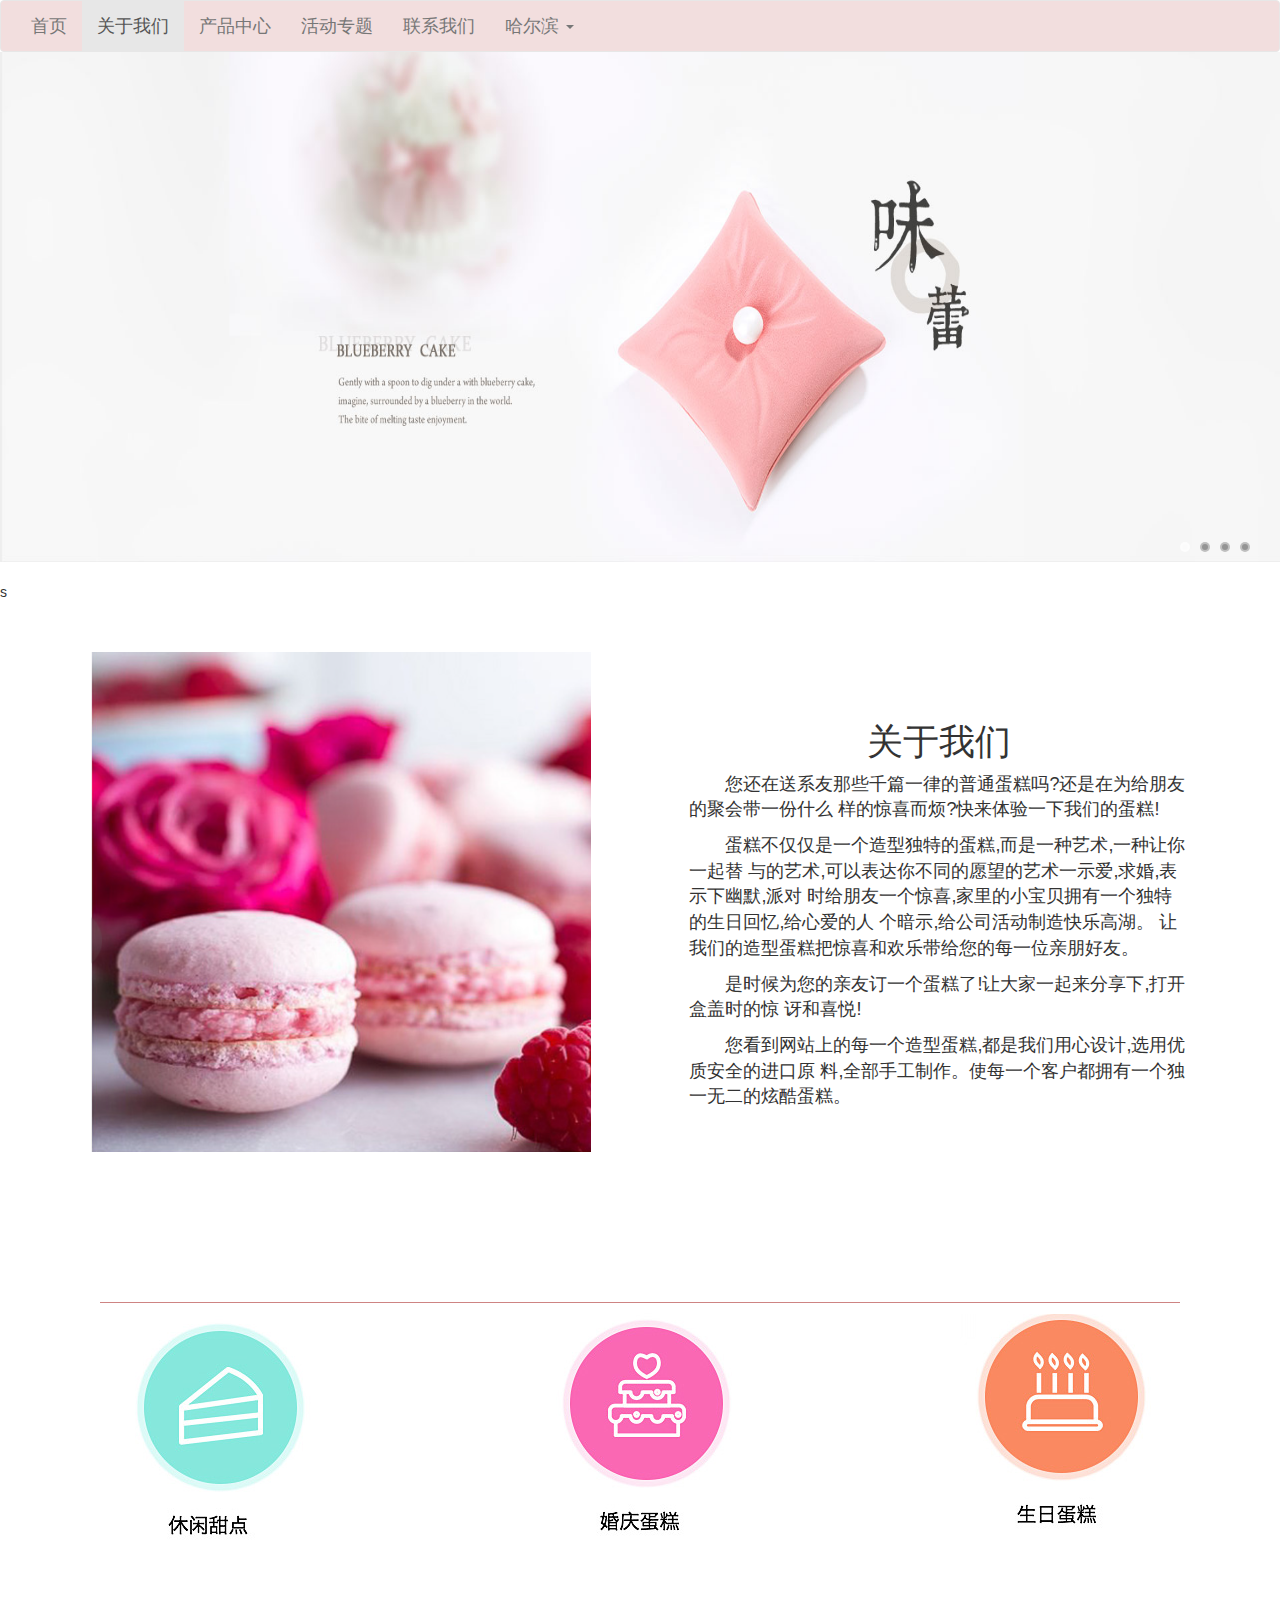
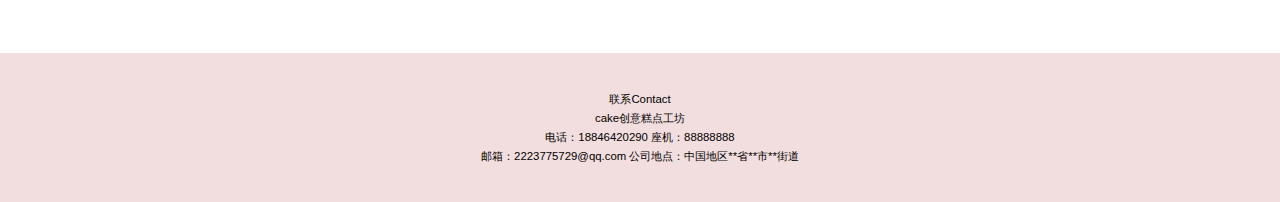
<file: src/main/resources/static/about.html>
<!DOCTYPE html>
<html>
<head>
   <meta charset="UTF-8">
  <meta name="viewport" content="width=device-width,initial-scale=1">
  <title>好吃的蛋糕店</title>
  <link rel="stylesheet" href="css/cake.css" type="text/css"/>
  <link rel="stylesheet" type="text/css" href="bootstrap-3.3.7-dist/css/bootstrap.css" />
  <link rel="stylesheet"  type="text/css" href="bootstrap-3.3.7-dist/css/bootstrap.min.css">
  <script src="lib/jquery-2.1.1/jquery.min.js" type="text/javascript " charset="utf-8 "></script>
  <script src="js/jquery-1.11.0.js" type="text/javascript " charset="utf-8 "></script>
</head>
<body id="page1" >


<nav class="navbar navbar-default" role="navigation" style="background-color:#F2DEDE;">
	<div class="container-fluid">
	<div style="margin-bottom: 0;">
		<ul class="nav navbar-nav" style="font-size:large;">
			<li ><a href="index.html">首页</a></li>
			<li class="active"><a href="about.html">关于我们</a></li>
			<li ><a href="product.html">产品中心</a></li>
			<li><a href="activity.html">活动专题</a></li>
        <li><a href="contact.html">联系我们</a></li>

			<li class="dropdown">
				<a href="#" class="dropdown-toggle" data-toggle="dropdown">
					哈尔滨
					<b class="caret"></b>
				</a>
				<ul class="dropdown-menu">
					<li><a href="#">上海</a></li>
					<li><a href="#">北京</a></li>
					<li><a href="#">深圳</a></li>
				</ul>
			</li>
		</ul>
		 <ul class="nav navbar-nav navbar-right">

    </ul>
	</div>
	</div>
</nav>


















<div class="wrap">
			<ul class="list">
				<li class="item active"><img src="image/4.jpg" alt=""><li>
				<li class="item"><img src="image/5.jpg" alt=""></li>
				<li class="item"> <img src="image/6.jpg" alt=""></li>
				<li class="item"><img src="image/7.jpg" alt=""></li>
				
			</ul>
			<ul class="pointList">
				<li class="point active" data-index="0"></li>
				<li class="point" data-index="1"></li>
				<li class="point" data-index="2"></li>
				<li class="point" data-index="3"></li>	
			</ul>
		</div>s





<div id="context" >
	
<div class="div2" align="center" id="about">
  <div style="margin-right: 20px;"><img  src="image/10.png" /></div>
  <div style="margin-left: 75px;margin-top: 100px;" >
    <h1>关于我们</h1>
    <p style="font-size: large;text-align: left;text-indent:2em;">您还在送系友那些千篇一律的普通蛋糕吗?还是在为给朋友的聚会带一份什么
      样的惊喜而烦?快来体验一下我们的蛋糕!</p>
    <p style="font-size: large;text-align: left;text-indent:2em;">蛋糕不仅仅是一个造型独特的蛋糕,而是一种艺术,一种让你一起替
      与的艺术,可以表达你不同的愿望的艺术一示爱,求婚,表示下幽默,派对 时给朋友一个惊喜,家里的小宝贝拥有一个独特的生日回忆,给心爱的人  个暗示,给公司活动制造快乐高湖。
      让我们的造型蛋糕把惊喜和欢乐带给您的每一位亲朋好友。</p>
    <p style="font-size: large;text-align: left;text-indent:2em;">是时候为您的亲友订一个蛋糕了!让大家一起来分享下,打开盒盖时的惊
      讶和喜悦!</p>
    <p style="font-size: large;text-align: left;text-indent:2em;">您看到网站上的每一个造型蛋糕,都是我们用心设计,选用优质安全的进口原
      料,全部手工制作。使每一个客户都拥有一个独一无二的炫酷蛋糕。</p>
  </div>
</div>

</div>





<div align="center" id="icon">
   <a href="http://food-100.view.sitestar.cn/"><img  src="image/11.png"/></a>
   <img src="image/12.png"/>
   <img src="image/13.png"/>
</div>


<div id="footer">
  <div class="footer">
    联系Contact <br />
    cake创意糕点工坊<br />
    电话：18846420290 座机：88888888<br />
    邮箱：2223775729@qq.com  公司地点：中国地区**省**市**街道
  </div>
</div>
<script src="bootstrap-3.3.7-dist/js/bootstrap.js " type="text/javascript " ></script>
<script src="js/showlogin.js" type="text/javascript" charset="utf-8"></script>

</body>
</html>
</file>
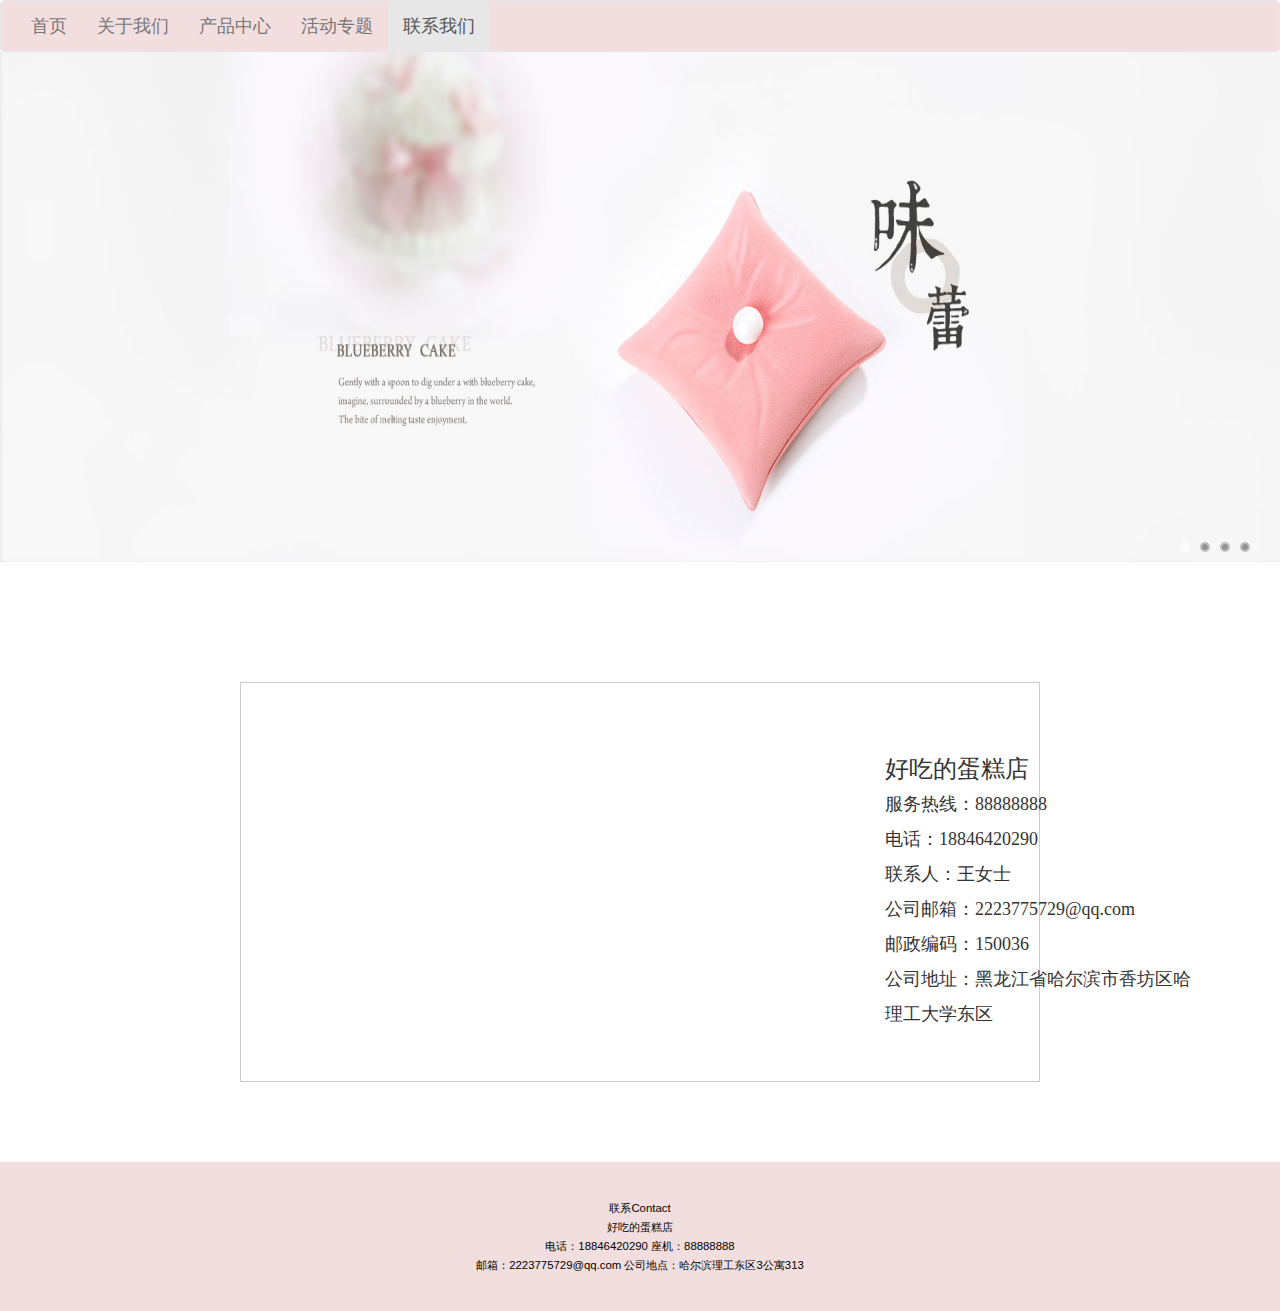
<file: src/main/resources/static/contact.html>
<!DOCTYPE html PUBLIC "-//W3C//DTD XHTML 1.0 Transitional//EN" "http://www.w3.org/TR/xhtml1/DTD/xhtml1-transitional.dtd">
<html xmlns="http://www.w3.org/1999/xhtml">
<head>
<meta charset="utf-8" />
<meta http-equiv="Content-Type" content="text/html; charset=gb2312" />
  	<script src="bootstrap-3.3.7-dist/js/bootstrap.min.js"></script>
  <meta name="viewport" content="width=device-width,initial-scale=1">
  <title>好吃的蛋糕店</title>
  <link rel="stylesheet" href="css/cake.css" type="text/css"/>
  <link rel="stylesheet" type="text/css" href="bootstrap-3.3.7-dist/css/bootstrap.css" />
  <link rel="stylesheet"  type="text/css" href="bootstrap-3.3.7-dist/css/bootstrap.min.css">
  <script src="lib/jquery-2.1.1/jquery.min.js" type="text/javascript " charset="utf-8 "></script>
	<script src="js/jquery-1.11.0.js" type="text/javascript " charset="utf-8 "></script>
<title></title>
<!--引用百度地图API-->
<style type="text/css">
    html,body{margin:0;padding:0;}
    .iw_poi_title {color:#CC5522;font-size:14px;font-weight:bold;overflow:hidden;padding-right:13px;white-space:nowrap}
    .iw_poi_content {font:12px arial,sans-serif;overflow:visible;padding-top:4px;white-space:-moz-pre-wrap;word-wrap:break-word}
</style>

<script type="text/javascript" src="http://api.map.baidu.com/api?key=&v=1.1&services=true"></script>
</head>
<body>
  <nav class="navbar navbar-default" role="navigation" style="background-color:#F2DEDE;">
	<div class="container-fluid">
	<div style="margin-bottom: 0;">
		<ul class="nav navbar-nav" style="font-size:large;">
			<li ><a href="index.html">首页</a></li>
			<li><a href="about.html">关于我们</a></li>
			<li ><a href="product.html">产品中心</a></li>
			<li><a href="activity.html">活动专题</a></li>
        <li class="active"><a href="contact.html">联系我们</a></li>
		</ul>
		<ul class="nav navbar-nav navbar-right">

    </ul>
	</div>
	</div>
</nav> 	
  <div class="wrap">
			<ul class="list">
				<li class="item active"><img src="image/4.jpg" alt=""><li>
				<li class="item"><img src="image/5.jpg" alt=""></li>
				<li class="item"> <img src="image/6.jpg" alt=""></li>
				<li class="item"><img src="image/7.jpg" alt=""></li>
				
			</ul>
			<ul class="pointList">
				<li class="point active" data-index="0"></li>
				<li class="point" data-index="1"></li>
				<li class="point" data-index="2"></li>
				<li class="point" data-index="3"></li>
			</ul>
					</div>
	  	<div id="cotext">
  		<h1></h1>
  		<ul>
  			<ol>好吃的蛋糕店</ol>
  			<ol>服务热线：88888888</ol>
  			<ol>电话：18846420290</ol>
  			<ol>联系人：王女士</ol>
  			<ol>公司邮箱：2223775729@qq.com</ol>
  			<ol>邮政编码：150036</ol>
  			<ol>公司地址：黑龙江省哈尔滨市香坊区哈理工大学东区</ol>
  		</ul>
  	</div>
  	  <div style="width:800px;height:400px;border:#ccc solid 1px;margin: 0 auto;margin-top: 100px;margin-bottom: 80px;" id="dituContent">
  </div>
  <div id="footer">
  <div class="footer">
    联系Contact <br />
    好吃的蛋糕店<br />
    电话：18846420290 座机：88888888<br />
    邮箱：2223775729@qq.com  公司地点：哈尔滨理工东区3公寓313
  </div>
</div>
</body>
 <script src="js/contact.js" type="text/javascript "></script>
 <script src="js/showlogin.js" type="text/javascript" charset="utf-8"></script>
 <script src="bootstrap-3.3.7-dist/js/bootstrap.js " type="text/javascript " ></script>

</html>
</file>
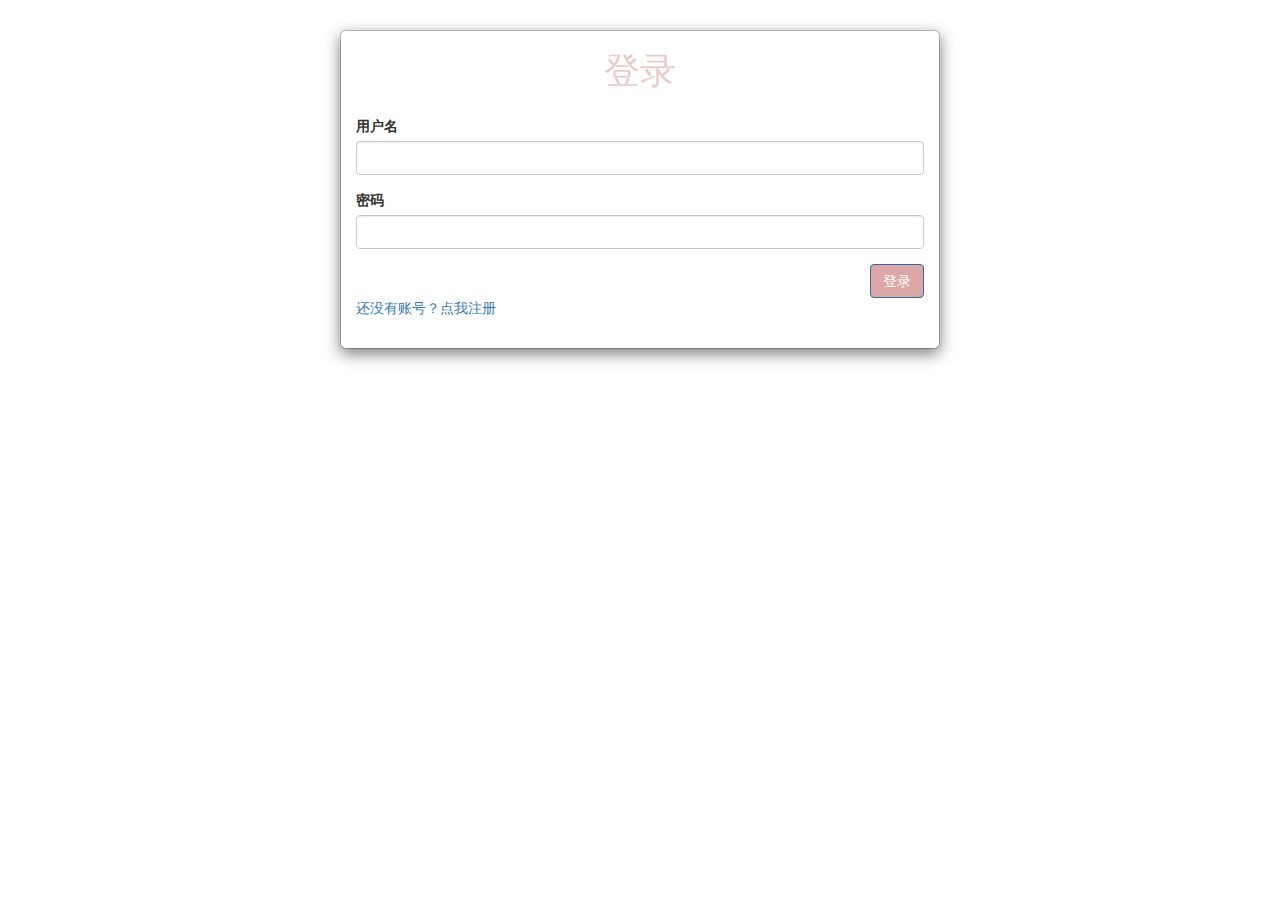
<file: src/main/resources/static/login.html>
<html>
<head>
	<TITLE></TITLE>
	<META content="text/html; charset=utf-8" http-equiv=Content-Type>
    <link rel="stylesheet" href="css/cake.css" type="text/css"/>
    <link rel="stylesheet" type="text/css" href="bootstrap-3.3.7-dist/css/bootstrap.css" />
    <link rel="stylesheet"  type="text/css" href="bootstrap-3.3.7-dist/css/bootstrap.min.css">
    <script src="lib/jquery-2.1.1/jquery.min.js" type="text/javascript " charset="utf-8 "></script>
	<script src="js/jquery-3.1.1.min.js" type="text/javascript"></script>
	<script src="js/tojson.js"></script>
	<script type="text/javascript">
        var LOGIN_URL="http://localhost:8082/user/login";
		$(function(){
			$("#btn").click(function(){
                var json=JSON.stringify($("#form1").serializeObject());
				$.ajax({
                    url:LOGIN_URL,
                    dataType:"json",
                    data:json,
                    type:"post",
                    contentType:"application/json",
                    statusCode:{
						200:function(data){
                            alert("登录成功");
                            window.location="product.html?username="+data.username;
                        },
                        409:function(){
                            alert("登录失败");
                        },
                    }
                });
            });
        });
    </script>
</head>
<body>
<div id="login">
    <div class="modal-dialog">
        <div class="modal-content">
            <div class="modal-title">
                <h1 class="text-center">登录</h1>
            </div>
            <div class="modal-body">
                <form class="form-group" id="form1">
                    <div class="form-group">
                        <label >用户名</label>
                        <input class="form-control" type="text" name="username" >
                    </div>
                    <div class="form-group">
                        <label >密码</label>
                        <input class="form-control" type="password" name="password" >
                    </div>
                    <div class="text-right">
                        <button class="btn btn-primary" type="submit" id="btn" style="background-color: #dca7a7">登录</button>
                    </div>
                    <a href="register.html" >还没有账号？点我注册</a>
                </form>
            </div>
        </div>
    </div>
</div>


</body>
</html>
</file>
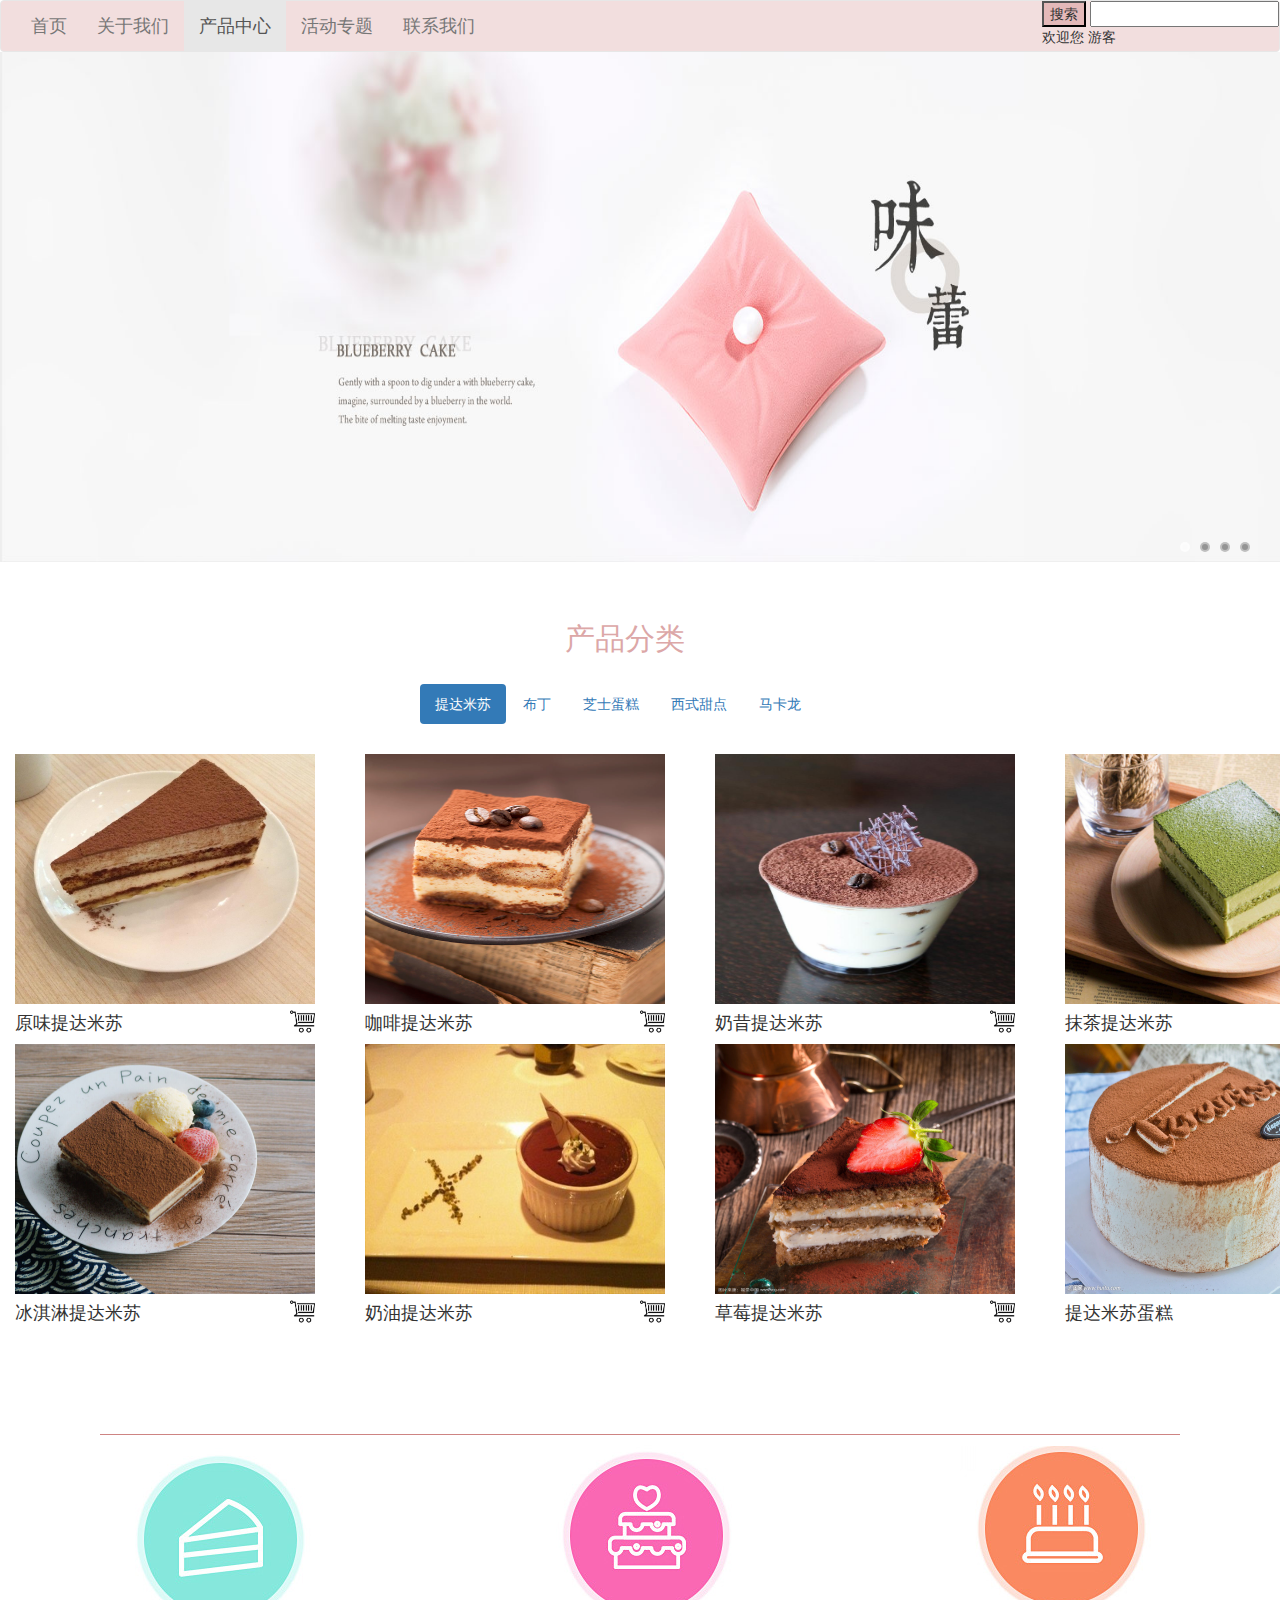
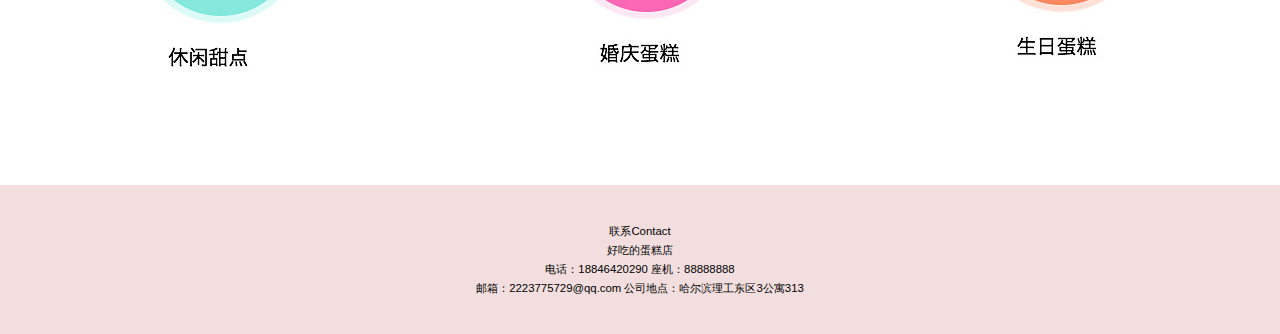
<file: src/main/resources/static/product.html>
<!DOCTYPE html>
<head>
	<meta charset="utf-8">
	<meta name="viewport" content="width=device-width,initial-scale=1">
	<title>好吃的蛋糕</title>
    <link rel="stylesheet" href="css/cake.css" type="text/css"/>
    <link rel="stylesheet" type="text/css" href="bootstrap-3.3.7-dist/css/bootstrap.css" />
    <link rel="stylesheet"  type="text/css" href="bootstrap-3.3.7-dist/css/bootstrap.min.css">
    <script src="lib/jquery-2.1.1/jquery.min.js" type="text/javascript " charset="utf-8 "></script>
	<script src="js/jquery-1.11.0.js" type="text/javascript " charset="utf-8 "></script>
</head>
<body>

<nav class="navbar navbar-default" role="navigation" style="background-color:#F2DEDE">
	<div class="container-fluid">
	<div style="">
		<ul class="nav navbar-nav" style="font-size:large;">
			<li><a href="index.html">首页</a></li>
			<li><a href="about.html">关于我们</a></li>
			<li class="active"><a href="product.html">产品中心</a></li>
			<li><a href="activity.html">活动专题</a></li>
            <li><a href="contact.html">联系我们</a></li>
		</ul>
	<ul class="nav navbar-nav navbar-right">
      <form action="" method="get">
        <div id="search-box">
          <input name="" type="submit" value="搜索" class="button" />
          <input name="" type="text" class="input-box" />
        </div>
          欢迎您 <span id="msg"></span>
          <script type="text/javascript">
              var s=location.href;
              var index=s.lastIndexOf("?");
              var username="";
              if(index==-1){
                  username="游客";
              }else{
                  var str=s.substring(index+1,s.length);
                  username=str.split("=")[1]
              }
              $("#msg").html(username);
          </script>
      </form>
    </ul>
   
	</div>
	</div>
</nav>

<div class="wrap" style="">
			<ul class="list">
				<li class="item active"><img src="image/4.jpg" alt=""><li>
				<li class="item"><img src="image/5.jpg" alt=""></li>
				<li class="item"> <img src="image/6.jpg" alt=""></li>
				<li class="item"><img src="image/7.jpg" alt=""></li>
				
			</ul>
			<ul class="pointList">
				<li class="point active" data-index="0"></li>
				<li class="point" data-index="1"></li>
				<li class="point" data-index="2"></li>
				<li class="point" data-index="3"></li>
				
			</ul>
		
</div>



<div class='container-fluid'>
  <h2 class='page-header' style="width:150px; margin-left: auto; margin-right: auto;border-bottom: 0;color: #DCA7A7;">产品分类</h2>

  <div class='tabbable tabs-left' >
  
    <!--
      选项卡：通过BS的类来控制选项卡的样式
    -->
    <ul class='nav nav-pills' role="tablist" style="width:440px; margin-left: auto; margin-right: auto;">
      <li class='active'><a href='#product1' data-toggle='pill'>提达米苏</a></li>
      <li><a href='#product2' data-toggle='pill'>布丁</a></li>
      <li><a href='#product3' data-toggle='pill'>芝士蛋糕</a></li>
      <li><a href='#product4' data-toggle='pill'>西式甜点</a></li>
      <li><a href='#product5' data-toggle='pill'>马卡龙</a></li>
    </ul>
    
  
    <div class='tab-content'>
     <div class='tab-pane fade in active' id='product1'>
     	<div id="prform" >
     	<form>
     		<table style="margin-left: auto;margin-right:10px;margin-top:30px;" width="1400px" >
     		<tr>
     			<td><img id="img"  src="image/Ti/80ef1e0c89b8eaca50b86ad9a752ac34.jpg"/></br>
     			<h4>原味提达米苏</h4>	
     	        <a href="" /><img id="g" src="image/0d9fdeea30eb2f7ce40585ddc2416dba.jpg" /> </a>
     			</td>
     			<td><img  id="img" src="image/Ti/867cff9c95b3d9ece74b7d3d606fc1e4.jpg"/> </br>
     			<h4>咖啡提达米苏</h4>	
     	        <a href="" /><img id="g" src="image/0d9fdeea30eb2f7ce40585ddc2416dba.jpg" /> </a>
     			</td>
     			<td><img  id="img" src="image/Ti/e5bd87b18d25fa2658a312930bcecda7.jpg" /></br>
     			<h4>奶昔提达米苏</h4>	
     	        <a href="" /><img id="g" src="image/0d9fdeea30eb2f7ce40585ddc2416dba.jpg" /> </a>
     			</td>
     			<td><img  id="img" src="image/Ti/cdbe3e1b09bd861bc6300ea068f7e031.jpg" /></br>
     			<h4>抹茶提达米苏</h4>	
     	        <a href="" /><img id="g" src="image/0d9fdeea30eb2f7ce40585ddc2416dba.jpg" /> </a>
     			</td>
     		</tr>
     
     		<tr>
     			<td><img id="img" src="image/Ti/5dc972a3e40ea44a0b030f349980317c.jpg" /></br>
     			<h4>冰淇淋提达米苏</h4>	
     	        <a href="" /><img id="g" src="image/0d9fdeea30eb2f7ce40585ddc2416dba.jpg" /> </a>
     			</td>
     			<td><img id="img" src="image/Ti/5801332091f4c6be7b81840b8933556a.jpg" /></br>
     			<h4>奶油提达米苏</h4>	
     	        <a href="" /><img id="g" src="image/0d9fdeea30eb2f7ce40585ddc2416dba.jpg" /> </a>
     			</td>
     			<td><img id="img" src="image/Ti/763c9463e1aba78916088257993ac01f.jpg" /></br>
     			<h4>草莓提达米苏</h4>	
     	        <a href="" /><img id="g" src="image/0d9fdeea30eb2f7ce40585ddc2416dba.jpg" /> </a>
     			</td>
     			<td><img id="img" src="image/Ti/fe2b789ac9375b8354d2a1a94c82f695.jpg" /></br>
     			<h4>提达米苏蛋糕</h4>	
     	        <a href="" /><img id="g" src="image/0d9fdeea30eb2f7ce40585ddc2416dba.jpg" /> </a>
     			</td>
     		</tr>
     		</table>
     	</form>
     	</div>
     </div>
      <div class='tab-pane fade' id='product2'>     	<div id="prform" >
     	<form>
     		<table style="margin-left: auto;margin-right:10px;margin-top:30px;" width="1400px" >
     		<tr>
     			<td><img id="img"  src="image/pudding/ee1f088eeccfce821348ec974e6e4422.jpg"/></br>
     			<h4>蓝莓布丁</h4>	
     	        <a href="" /><img id="g" src="image/0d9fdeea30eb2f7ce40585ddc2416dba.jpg" /> </a>
     			</td>
     			<td><img  id="img" src="image/pudding/1f5af44f0191101f334712999ec40a08.jpg"/> </br>
     			<h4>牛奶彩虹布丁</h4>	
     	        <a href="" /><img id="g" src="image/0d9fdeea30eb2f7ce40585ddc2416dba.jpg" /> </a>
     			</td>
     			<td><img  id="img" src="image/pudding/13f0372526af4cf934827a8d7e4cac1a.jpg" /></br>
     			<h4>樱花布丁</h4>	
     	        <a href="" /><img id="g" src="image/0d9fdeea30eb2f7ce40585ddc2416dba.jpg" /> </a>
     			</td>
     			<td><img  id="img" src="image/pudding/6e8976f4802c1e5cd93fbed21f3b0cf8.jpg" /></br>
     			<h4>水果布丁</h4>	
     	        <a href="" /><img id="g" src="image/0d9fdeea30eb2f7ce40585ddc2416dba.jpg" /> </a>
     			</td>
     		</tr>
     
     		<tr>
     			<td><img id="img" src="image/pudding/5370b7b5bcc7aaf92ee885ae02c5d424.jpg" /></br>
     			<h4>草莓布丁</h4>	
     	        <a href="" /><img id="g" src="image/0d9fdeea30eb2f7ce40585ddc2416dba.jpg" /> </a>
     			</td>
     			<td><img id="img" src="image/pudding/7fb57b0bf4b81afd5f3f62b3b672f6cf.jpg" /></br>
     			<h4>红豆布丁</h4>	
     	        <a href="" /><img id="g" src="image/0d9fdeea30eb2f7ce40585ddc2416dba.jpg" /> </a>
     			</td>
     			<td><img id="img" src="image/pudding/a77f235eac46d1a5bb4c7f76115c44d6.jpg" /></br>
     			<h4>蔬菜布丁</h4>	
     	        <a href="" /><img id="g" src="image/0d9fdeea30eb2f7ce40585ddc2416dba.jpg" /> </a>
     			</td>
     			<td><img id="img" src="image/pudding/ef955ae658a54c49e9df7a2e5c5f3816.jpg" /></br>
     			<h4>原味布丁</h4>	
     	        <a href="" /><img id="g" src="image/0d9fdeea30eb2f7ce40585ddc2416dba.jpg" /> </a>
     			</td>
     		</tr>
     		</table>
     	</form>
     	</div></div>
      <div class='tab-pane fade' id='product3'>     	<div id="prform" >
     	<form>
     		<table style="margin-left: auto;margin-right:10px;margin-top:30px;" width="1400px" >
     		<tr>
     			<td><img id="img"  src="image/cheese/8db3f696cf99f2c2c66d542be6f1291b.jpg"/></br>
     			<h4>蓝莓芝士蛋糕</h4>	
     	        <a href="" /><img id="g" src="image/0d9fdeea30eb2f7ce40585ddc2416dba.jpg" /> </a>
     			</td>
     			<td><img  id="img" src="image/cheese/67c2fddf46ecf334300b4b13831d3139.jpg"/> </br>
     			<h4>草莓芝士</h4>	
     	        <a href="" /><img id="g" src="image/0d9fdeea30eb2f7ce40585ddc2416dba.jpg" /> </a>
     			</td>
     			<td><img  id="img" src="image/cheese/e64596a64f26c6bb84a258ef20a5371f.jpg" /></br>
     			<h4>原味芝士</h4>	
     	        <a href="" /><img id="g" src="image/0d9fdeea30eb2f7ce40585ddc2416dba.jpg" /> </a>
     			</td>
     			<td><img  id="img" src="image/cheese/fec915ead66ba82997a4521c219eb71e.jpg" /></br>
     			<h4>水果芝士</h4>	
     	        <a href="" /><img id="g" src="image/0d9fdeea30eb2f7ce40585ddc2416dba.jpg" /> </a>
     			</td>
     		</tr>
     
     		<tr>
     			<td><img id="img" src="image/cheese/5ca3255f78ebb6a5ef0efe470c8eeba9.jpg" /></br>
     			<h4>奶油芝士</h4>	
     	        <a href="" /><img id="g" src="image/0d9fdeea30eb2f7ce40585ddc2416dba.jpg" /> </a>
     			</td>
     			<td><img id="img" src="image/cheese/d985d5770576be98ebd7504e035dece6.jpg" /></br>
     			<h4>黄油芝士</h4>	
     	        <a href="" /><img id="g" src="image/0d9fdeea30eb2f7ce40585ddc2416dba.jpg" /> </a>
     			</td>
     			<td><img id="img" src="image/cheese/c307987ecfb7d5fe1471686d06eeee89.jpg" /></br>
     			<h4>樱桃芝士</h4>	
     	        <a href="" /><img id="g" src="image/0d9fdeea30eb2f7ce40585ddc2416dba.jpg" /> </a>
     			</td>
     			<td><img id="img" src="image/cheese/8a33cf17f7671d65c4952f867f7744c2.jpg" /></br>
     			<h4>芝士蛋糕</h4>	
     	        <a href="" /><img id="g" src="image/0d9fdeea30eb2f7ce40585ddc2416dba.jpg" /> </a>
     			</td>
     		</tr>
     		</table>
     	</form>
     	</div></div>
      <div class='tab-pane fade' id='product4'>     	<div id="prform" >
     	<form>
     		<table style="margin-left: auto;margin-right:10px;margin-top:30px;" width="1400px" >
     		<tr>
     			<td><img id="img"  src="image/mousse/095d287fcbbe0c8e57a8b83582f5cf75.jpg"/></br>
     			<h4>巧克力甜点</h4>	
     	        <a href="" /><img id="g" src="image/0d9fdeea30eb2f7ce40585ddc2416dba.jpg" /> </a>
     			</td>
     			<td><img  id="img" src="image/mousse/0bee60841471ac31fb32899a565dbece.jpg"/> </br>
     			<h4>香甜慕斯</h4>	
     	        <a href="" /><img id="g" src="image/0d9fdeea30eb2f7ce40585ddc2416dba.jpg" /> </a>
     			</td>
     			<td><img  id="img" src="image/mousse/0c0504d933cbc7eada5071ddab5bacfa.jpg" /></br>
     			<h4>咖啡甜点</h4>	
     	        <a href="" /><img id="g" src="image/0d9fdeea30eb2f7ce40585ddc2416dba.jpg" /> </a>
     			</td>
     			<td><img  id="img" src="image/mousse/176404f11cd9902668ddd019fa68e47c.jpg" /></br>
     			<h4>草莓奶油</h4>	
     	        <a href="" /><img id="g" src="image/0d9fdeea30eb2f7ce40585ddc2416dba.jpg" /> </a>
     			</td>
     		</tr>
     
     		<tr>
     			<td><img id="img" src="image/mousse/440c77e1bfb6a82c76d38e81749d57f9.png" /></br>
     			<h4>香芋白巧克力</h4>	
     	        <a href="" /><img id="g" src="image/0d9fdeea30eb2f7ce40585ddc2416dba.jpg" /> </a>
     			</td>
     			<td><img id="img" src="image/mousse/9fa7ae22c2fef52f6cad53d5056c2aa5.jpg" /></br>
     			<h4>早餐甜饼</h4>	
     	        <a href="" /><img id="g" src="image/0d9fdeea30eb2f7ce40585ddc2416dba.jpg" /> </a>
     			</td>
     			<td><img id="img" src="image/mousse/ceaa522eb755814775454f26a2e658ed.jpg" /></br>
     			<h4>白巧克力慕斯</h4>	
     	        <a href="" /><img id="g" src="image/0d9fdeea30eb2f7ce40585ddc2416dba.jpg" /> </a>
     			</td>
     			<td><img id="img" src="image/mousse/df132d2affec4ce141852d67144422cc.jpg" /></br>
     			<h4>甜点杯</h4>	
     	        <a href="" /><img id="g" src="image/0d9fdeea30eb2f7ce40585ddc2416dba.jpg" /> </a>
     			</td>
     		</tr>
     		</table>
     	</form>
     	</div></div>
      <div class='tab-pane fade' id='product5'>     	
      	<div id="prform" >
     	<form>
     		<table style="margin-left: auto;margin-right:10px;margin-top:30px;" width="1400px" >
     		<tr>
     			<td><img id="img"  src="image/Macaroon/290930fa03327da67ea23509a431041a.jpg"/></br>
     			<h4>草莓马卡龙</h4>	
     	        <a href="" /><img id="g" src="image/0d9fdeea30eb2f7ce40585ddc2416dba.jpg" /> </a>
     			</td>
     			<td><img  id="img" src="image/Macaroon/2adb70af165b5b71745a9729e4c96349.jpg"/> </br>
     			<h4>草莓巧克力马卡龙</h4>	
     	        <a href="" /><img id="g" src="image/0d9fdeea30eb2f7ce40585ddc2416dba.jpg" /> </a>
     			</td>
     			<td><img  id="img" src="image/Macaroon/36ce0c59c752505f8624ea86dd7cc1b0.jpg" /></br>
     			<h4>香橙草莓马卡龙</h4>	
     	        <a href="" /><img id="g" src="image/0d9fdeea30eb2f7ce40585ddc2416dba.jpg" /> </a>
     			</td>
     			<td><img  id="img" src="image/Macaroon/482a245d7e547f34f0ccb356c8c046ca.jpeg" /></br>
     			<h4>樱花马卡龙</h4>	
     	        <a href="" /><img id="g" src="image/0d9fdeea30eb2f7ce40585ddc2416dba.jpg" /> </a>
     			</td>
     		</tr>
     
     		<tr>
     			<td><img id="img" src="image/Macaroon/59707bc79f5a13408964b517953d6ffa.jpeg" /></br>
     			<h4>烘焙马卡龙</h4>	
     	        <a href="" /><img id="g" src="image/0d9fdeea30eb2f7ce40585ddc2416dba.jpg" /> </a>
     			</td>
     			<td><img id="img" src="image/Macaroon/c771dd2f26f173f09089619acad4b1d1.jpg" /></br>
     			<h4>马卡龙</h4>	
     	        <a href="" /><img id="g" src="image/0d9fdeea30eb2f7ce40585ddc2416dba.jpg" /> </a>
     			</td>
     			<td><img id="img" src="image/Macaroon/e79c529f7d69877505ab5bda74c12cd3.jpeg" /></br>
     			<h4>奶油马卡龙</h4>	
     	        <a href="" /><img id="g" src="image/0d9fdeea30eb2f7ce40585ddc2416dba.jpg" /> </a>
     			</td>
     			<td><img id="img" src="image/Macaroon/fde867268d7355ebae803350ae5a9583.jpg" /></br>
     			<h4>纸盒马卡龙</h4>	
     	        <a href="" /><img id="g" src="image/0d9fdeea30eb2f7ce40585ddc2416dba.jpg" /> </a>
     			</td>
     		</tr>
     		</table>
     	</form>
     	</div></div>
    </div> 
  </div>
    
</div>

<div align="center" id="icon">
   <a href="http://food-100.view.sitestar.cn/"><img  src="image/11.png"/></a>
   <img src="image/12.png"/>
   <img src="image/13.png"/>
   
</div>


<div id="footer">
  <div class="footer">
    联系Contact <br />
    好吃的蛋糕店<br />
    电话：18846420290 座机：88888888<br />
    邮箱：2223775729@qq.com  公司地点：哈尔滨理工东区3公寓313
  </div>
</div>
<script src="bootstrap-3.3.7-dist/js/bootstrap.js " type="text/javascript " ></script>
<script src="js/showlogin.js" type="text/javascript" charset="utf-8"></script>
</body>
</html>
</file>
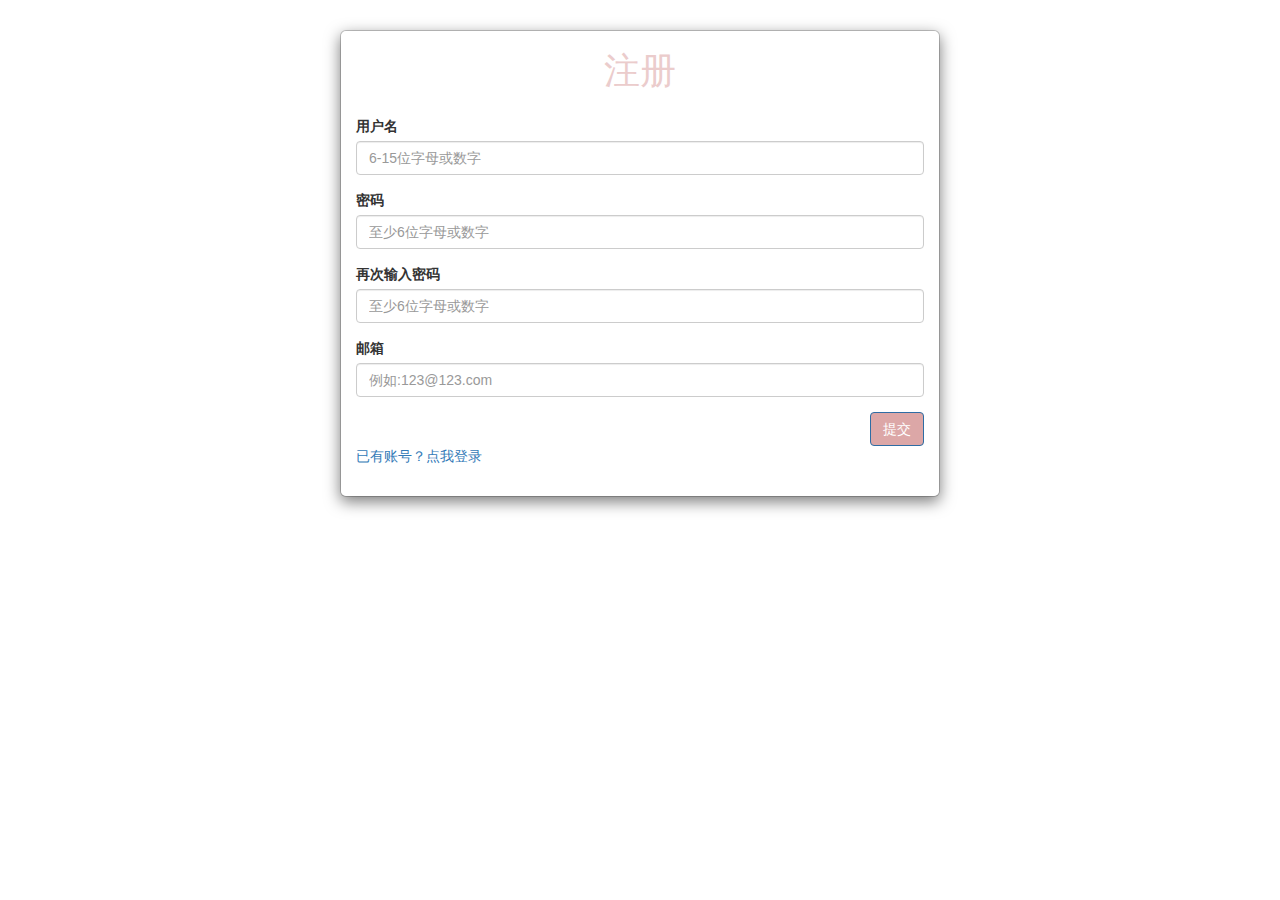
<file: src/main/resources/static/register.html>
<!DOCTYPE html>
<html lang="en">
<head>
    <meta charset="UTF-8">
    <title>Title</title>
    <link rel="stylesheet" href="css/cake.css" type="text/css"/>
    <link rel="stylesheet" type="text/css" href="bootstrap-3.3.7-dist/css/bootstrap.css" />
    <link rel="stylesheet"  type="text/css" href="bootstrap-3.3.7-dist/css/bootstrap.min.css">
    <script src="lib/jquery-2.1.1/jquery.min.js" type="text/javascript " charset="utf-8 "></script>
    <script src="js/jquery-1.11.0.js" type="text/javascript " charset="utf-8 "></script>
</head>
<body>
<div id="register"  >
    <div class="modal-dialog">
        <div class="modal-content">
            <div class="modal-title">
                <h1 class="text-center">注册</h1>
            </div>
            <div class="modal-body">
                <form class="form-group" action="">
                    <div class="form-group">
                        <label >用户名</label>
                        <input class="form-control" type="text" placeholder="6-15位字母或数字">
                    </div>
                    <div class="form-group">
                        <label >密码</label>
                        <input class="form-control" type="password" placeholder="至少6位字母或数字">
                    </div>
                    <div class="form-group">
                        <label >再次输入密码</label>
                        <input class="form-control" type="password" placeholder="至少6位字母或数字">
                    </div>
                    <div class="form-group">
                        <label >邮箱</label>
                        <input class="form-control" type="email" placeholder="例如:123@123.com">
                    </div>
                    <div class="text-right">
                        <button class="btn btn-primary" type="submit" style="background-color: #dca7a7">提交</button>
                    </div>
                    <a href="login.html" data-toggle="modal" data-dismiss="modal" data-target="">已有账号？点我登录</a>
                </form>
            </div>
        </div>
    </div>
</div>
</body>
</html>
</file>
<file: src/main/resources/static/css/cake.css>
#icon{
    margin: 100px;
   border: 0;
   border-top:1px solid #CE8483;
 
    
}

#icon img:nth-child(1){
	padding-right:200px;
	
}
#icon img:nth-child(2){
	padding-right:200px;
	

}
#icon img:nth-child(3){
	padding-right:px;
	

}

.div2 div{
    width: 500px;
    height: 500px;
    display: inline-block;
    vertical-align: middle;

}
.div2 img{
    width: 500px;
    height: 500px;
}

#context{
	margin: 0 auto;
}

#footer .footer {font-size:0.814em;width:960px;margin:0 auto}
#footer 
{background-color:#F2DEDE}
#footer .footer {line-height:1.67em;color:black;text-align:center;padding:37px 0 36px 0}

 
       .wrap{
				position:relative;
				width: 100%;
				height: 510px;
				
			}
			.list{
				list-style: none;
				width: 100%;
				height: 100%;
				position: relative;
				padding-left: 0;
			}
			.item{
				width: 100%;
				height:100%;
				position: absolute;
				font-size: 100px;
				color: white;
				opacity: 0;
				transition: all .3s; 
				
			}
			.item img{
				width: 100%;
				height: 100%;
				margin-top: -20px;
			
			}
			.item.active{
				z-index: 10;
				opacity: 1;
			}
			.pointList{
				padding-left: 0;
				list-style: none;
				position: absolute;
			   right: 20px;
			   bottom: 20px;
			   z-index: 1000;
			}
			.point{
				width: 10px;
			    height:10px;
                background-color: rgba(0,0,0,0.4);
                border-radius: 100%;
                float: left;
                cursor: pointer;
                margin-right: 10px;
                border: 2px solid rgba(255,255,255,0.4);
                
			}
			.point.active{
				background-color: rgba(255,255,255,0.6);
			}
			

#context ol{
	
	padding-top: 20px;
	color:#7B7B7B;
	font-size:x-large;
	
}
#context ol li{
	margin: 0 auto;
	width:720px;
	text-align: left;
}
#context h1{
	text-align: center;
}
#acim img{
	width: 1520PX;
	margin-right: 0;
	margin-top: -20px;
}
#acfooter .footer {font-size:medium;width:960px;margin:0 auto}
#acfooter {background-color:#F7E1B5}
#acfooter .footer {line-height:1.67em;color:black;text-align:center;padding:37px 0 36px 0}




.navbar navbar-default .nav navbar-nav li{
	font-size: larger;
}


#cotext {
	float:left;
	margin-left: 10px;
	width: 400px;
	height: auto;
	float: right;
	margin-top: 150px;
    margin-right: 75px;
	
}
#cotext ul{
	font-size: large;
	font-family: "宋体";
	line-height: 35px;
}
#cotext ul ol:nth-child(1){
	font-size: x-large;
}


#login .text-center{
	color: #EBCCCC;
}
#register .text-center{
	color: #EBCCCC;
	
}


.button{ background:#E4B9B9;}






#product1 img{
	width: 300px;
	height: 250px;
}
#product2 img{
	width: 300px;
	height:250px;
}
#product3 img{
	width: 300px;
	height: 250px;
}
#product4 img{
	width: 300px;
	height: 250px;
}
#product5 img{
	width: 300px;
	height: 250px;
}

td{
	position: relative;
}
#prform #g{
	height:25px;
	width: 25px;
	position: absolute;
	right: 50px;
	bottom:10px;
}
#img{
	 cursor: pointer;
     -webkit-transition: all 0.5s;
}
#img:hover{
	
	  -webkit-transform: scale(0.9);
}
</file>
